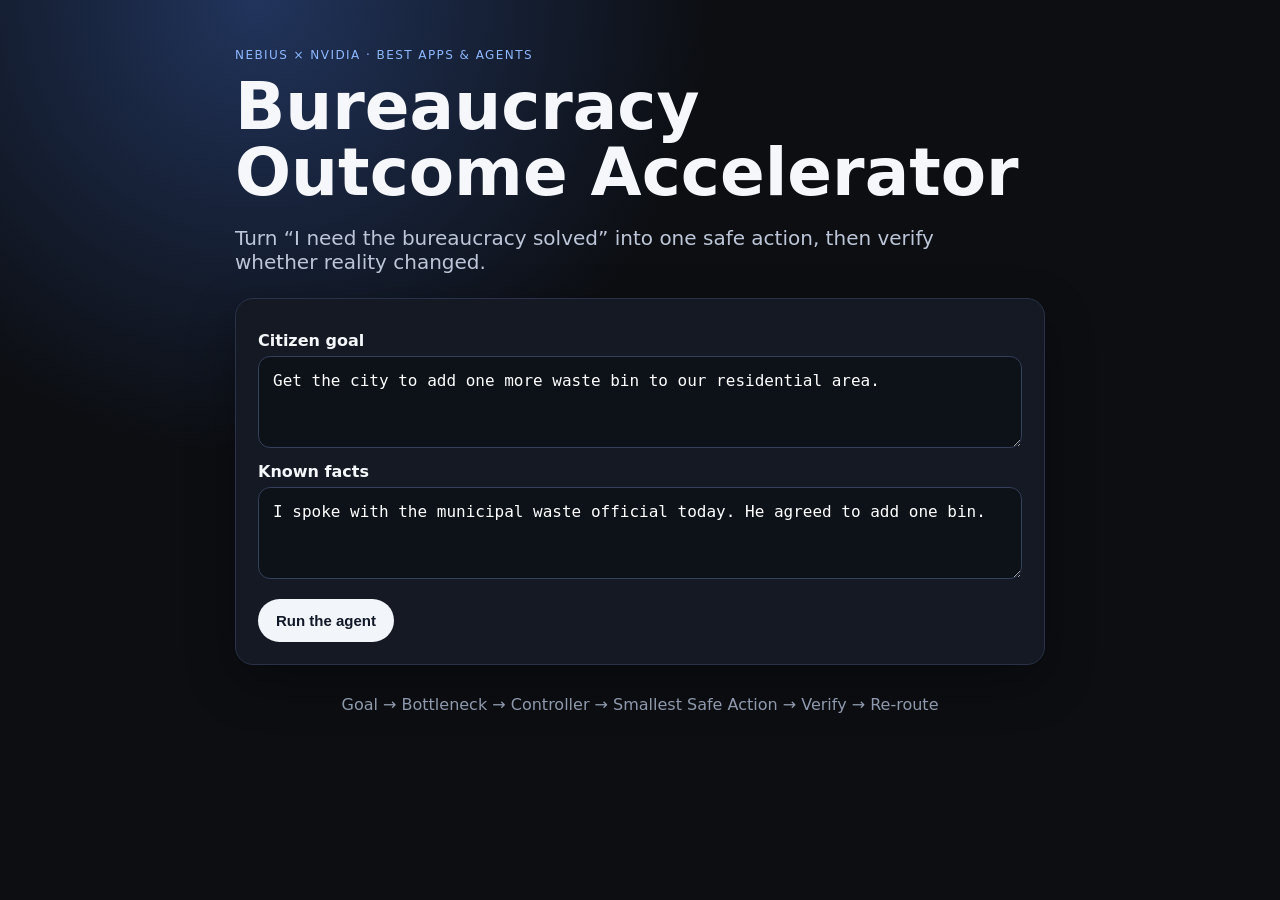
<file: web/index.html>
<!doctype html>
<html lang="en"><head><meta charset="utf-8"><meta name="viewport" content="width=device-width,initial-scale=1">
<title>Bureaucracy Outcome Accelerator</title><link rel="stylesheet" href="/web/style.css"></head>
<body><main>
<div class="eyebrow">Nebius × NVIDIA · Best Apps & Agents</div>
<h1>Bureaucracy Outcome Accelerator</h1>
<p class="sub">Turn “I need the bureaucracy solved” into one safe action, then verify whether reality changed.</p>
<section class="card">
<label>Citizen goal</label><textarea id="goal">Get the city to add one more waste bin to our residential area.</textarea>
<label>Known facts</label><textarea id="facts">I spoke with the municipal waste official today. He agreed to add one bin.</textarea>
<button id="run">Run the agent</button>
</section>
<section id="result" class="card hidden"></section>
<section id="approval" class="card hidden"><h2>Human approval required</h2><p>The agent is paused. Approval applies only to the exact action shown above.</p><button id="approve">Approve &amp; resume</button></section>
<section id="follow" class="card hidden"><h2>Outcome check</h2><p>Agreement is not the outcome. What happened in the real world?</p>
<input id="outcome" value="The official agreed, but the bin has not been placed yet."><div class="row"><button id="notVerified">Not verified — reroute</button><button id="verified">Verified outcome</button></div></section>
<footer>Goal → Bottleneck → Controller → Smallest Safe Action → Verify → Re-route</footer>
</main><script src="/web/app.js"></script></body></html>
</file>
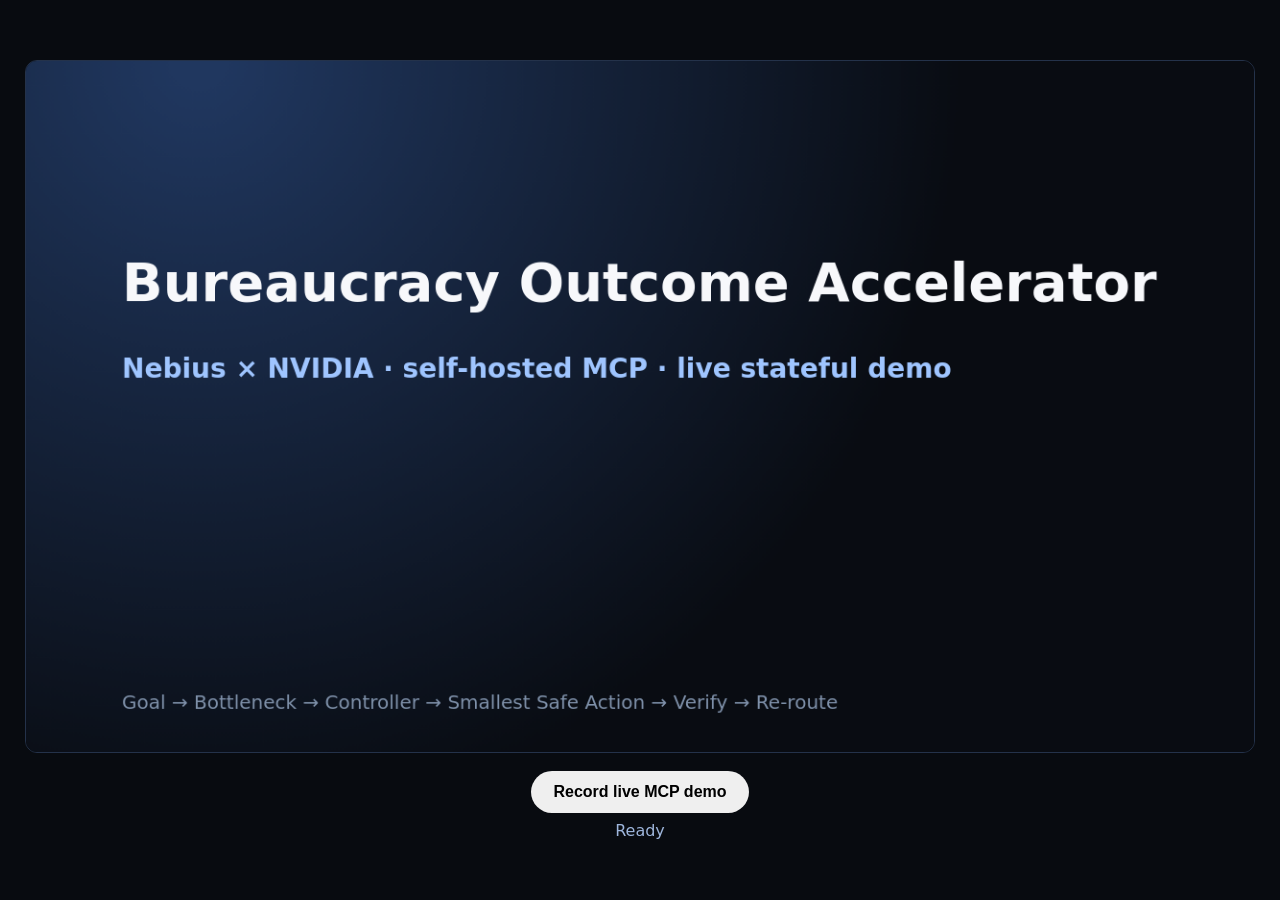
<file: web/record.html>
<!doctype html>
<html><head><meta charset="utf-8"><title>Record Bureaucracy Outcome Accelerator Demo</title><style>
body{margin:0;background:#080b10;color:white;font:16px system-ui;display:grid;place-items:center;min-height:100vh}canvas{max-width:96vw;max-height:82vh;border:1px solid #24324a;border-radius:12px}button{margin-top:14px;padding:12px 22px;border:0;border-radius:999px;font-weight:800;font-size:16px}#status{margin-top:8px;color:#9eb6dc}
</style></head><body><div><canvas id="c" width="1280" height="720"></canvas><div style="text-align:center"><button id="go">Record live MCP demo</button><div id="status">Ready</div></div></div><script>
const c=document.getElementById('c'),x=c.getContext('2d'),statusEl=document.getElementById('status');let sid=null,seq=1,caseId=null,initial=null,reroute=null;
async function rpc(method,params={}){const h={'Content-Type':'application/json','Accept':'application/json, text/event-stream','MCP-Protocol-Version':'2025-11-25'};if(sid)h['Mcp-Session-Id']=sid;const r=await fetch('/mcp',{method:'POST',headers:h,body:JSON.stringify({jsonrpc:'2.0',id:seq++,method,params})});if(method==='initialize')sid=r.headers.get('Mcp-Session-Id');const b=await r.json();if(b.error)throw Error(b.error.message);return b.result}
async function liveData(){await rpc('initialize',{protocolVersion:'2025-11-25',capabilities:{},clientInfo:{name:'demo-recorder',version:'1'}});let r=await rpc('tools/call',{name:'break_bureaucracy',arguments:{goal:'Get the city to add one more waste bin to our residential area.',known_facts:['The municipal waste official agreed to add one bin.'],constraints:['Use the smallest safe next action']}});initial=r.structuredContent;caseId=initial.case_id;let a=await fetch('/approve',{method:'POST',headers:{'Content-Type':'application/json'},body:JSON.stringify({session_id:sid,case_id:caseId,fingerprint:initial.action_fingerprint})});if(!a.ok)throw Error('approval failed');r=await rpc('tools/call',{name:'resume_case',arguments:{case_id:caseId}});r=await rpc('tools/call',{name:'record_outcome',arguments:{case_id:caseId,outcome:'The official agreed, but the bin has not been physically placed yet.',verified:false}});reroute=r.structuredContent}
function bg(){x.fillStyle='#090c12';x.fillRect(0,0,c.width,c.height);const g=x.createRadialGradient(180,0,30,180,0,800);g.addColorStop(0,'#20375f');g.addColorStop(1,'#090c12');x.fillStyle=g;x.fillRect(0,0,c.width,c.height)}
function wrap(t,px,py,max,lh){const words=String(t||'').split(/\s+/);let line='',y=py;for(const w of words){const test=line?line+' '+w:w;if(x.measureText(test).width>max&&line){x.fillText(line,px,y);line=w;y+=lh}else line=test}if(line)x.fillText(line,px,y);return y}
function text(t,y,size=34,color='#f7f8fb',weight=700,max=1080){x.font=`${weight} ${size}px system-ui`;x.fillStyle=color;wrap(t,100,y,max,size*1.28)}
function pill(t,y,color='#17335c'){x.font='700 24px system-ui';const w=x.measureText(t).width+40;x.fillStyle=color;x.beginPath();x.roundRect(100,y-30,w,46,23);x.fill();x.fillStyle='#b8d5ff';x.fillText(t,120,y)}
function footer(){x.font='500 20px system-ui';x.fillStyle='#7f91aa';x.fillText('Goal → Bottleneck → Controller → Smallest Safe Action → Verify → Re-route',100,675)}
function frame(t){bg();if(t<6){text('Bureaucracy Outcome Accelerator',250,56);text('Nebius × NVIDIA · self-hosted MCP · live stateful demo',330,28,'#9fc5ff',600);footer();return}if(t<15){pill('THE PROBLEM',125);text('Bureaucracy is often a dependency problem — not an information problem.',200,42);text('People need to know what blocks the outcome now, who controls it, and whether the last action changed reality.',330,29,'#bdc9dc',500);footer();return}if(t<24){pill('LIVE GOAL',120);text('Get the city to add one more waste bin to our residential area.',205,42);text('Known fact: the responsible municipal official agreed to add one.',350,30,'#a9b8cc',500);text('Agreement is not treated as success.',455,34,'#ffcf7a',800);footer();return}if(t<47){pill(initial?.status||'WAITING_APPROVAL',95);text('CURRENT BLOCKER',160,21,'#8db8ff',700);text(initial?.blocker,205,29);text('WHO CONTROLS IT',340,21,'#8db8ff',700);text(initial?.controller,385,27);text('SMALLEST SAFE NEXT ACTION',480,21,'#8db8ff',700);text(initial?.next_action,525,27);footer();return}if(t<58){pill('VERIFY REALITY',120,'#49331d');text('The official promised the bin.',205,38);text('But the bin is not physically there yet.',300,46,'#ffca78',800);text('Result: NOT VERIFIED → reroute the case.',420,34,'#b9c8dc',650);footer();return}if(t<78){pill(reroute?.status||'WAITING_APPROVAL',100,'#40305f');text('NEW NEXT ACTION',180,21,'#b99cff',700);text(reroute?.next_action,230,31);text('The agent changes the route instead of repeating the original advice.',430,30,'#c3cce0',500);text('Case state is preserved across MCP calls.',540,28,'#8db8ff',650);footer();return}if(t<91){pill('ARCHITECTURE',110);text('MCP 2025-11-25 · Streamable HTTP',190,38);text('Session state · 4 tools · external Human Gate',290,34,'#bfcbe0',600);text('18 / 18 automated protocol & workflow tests PASS',400,38,'#9fe3b0',800);text('No gated Alexa+ preview tooling required.',500,29,'#a8b8d0',500);footer();return}pill('THE PRODUCT',110);text('What is blocking me now?',190,42);text('What should I do now?',285,42);text('Did it work?',380,42);text('The agent holds the process so the person does not have to.',510,32,'#9fc5ff',650);footer()}
async function record(){document.getElementById('go').disabled=true;statusEl.textContent='Calling live MCP…';await liveData();statusEl.textContent='Recording 80 seconds…';const stream=c.captureStream(30);const mime=MediaRecorder.isTypeSupported('video/webm;codecs=vp9')?'video/webm;codecs=vp9':'video/webm';const rec=new MediaRecorder(stream,{mimeType:mime,videoBitsPerSecond:5000000});const chunks=[];rec.ondataavailable=e=>{if(e.data.size)chunks.push(e.data)};rec.onstop=async()=>{const b=new Blob(chunks,{type:mime});const saved=await fetch('http://127.0.0.1:8767/save',{method:'POST',headers:{'Content-Type':'video/webm'},body:b});if(!saved.ok)throw Error('save failed');statusEl.textContent='Done — video saved locally';};const start=performance.now();function tick(now){const t=(now-start)/1000;frame(t*1.25);if(t<80)requestAnimationFrame(tick);else rec.stop()}rec.start(1000);requestAnimationFrame(tick)}
document.getElementById('go').onclick=()=>record().catch(e=>{statusEl.textContent='Error: '+e.message;document.getElementById('go').disabled=false});frame(0);
</script></body></html>
</file>
<file: web/style.css>
:root{font-family:Inter,system-ui,Segoe UI,sans-serif;background:#0c0e12;color:#f5f7fb}*{box-sizing:border-box}body{margin:0;background:radial-gradient(circle at 20% 0,#21345c 0,#0c0e12 35%)}main{max-width:850px;margin:0 auto;padding:48px 20px 80px}.eyebrow{letter-spacing:.12em;text-transform:uppercase;color:#8db8ff;font-size:12px}h1{font-size:clamp(34px,7vw,66px);line-height:1;margin:12px 0}.sub{font-size:20px;color:#bdc6d8;max-width:720px}.card{background:#141923;border:1px solid #293248;border-radius:18px;padding:22px;margin-top:24px;box-shadow:0 18px 50px #0005}.hidden{display:none}label{display:block;font-weight:700;margin:10px 0 6px}textarea,input{width:100%;background:#0d1118;color:#fff;border:1px solid #35405a;border-radius:12px;padding:14px;font-size:16px}textarea{min-height:92px;resize:vertical}button{background:#f2f5fa;color:#111827;border:0;border-radius:999px;padding:13px 18px;font-weight:800;font-size:15px;margin-top:16px;cursor:pointer}.row{display:flex;gap:12px;flex-wrap:wrap}h2{margin-top:0}.k{color:#8db8ff;font-size:12px;text-transform:uppercase;letter-spacing:.1em;margin-top:18px}.v{font-size:18px;line-height:1.45;margin-top:5px}.status{display:inline-block;padding:6px 10px;border-radius:999px;background:#1e2d49;color:#a9c9ff;font-weight:800}footer{margin-top:30px;color:#8e99ad;text-align:center}
</file>
